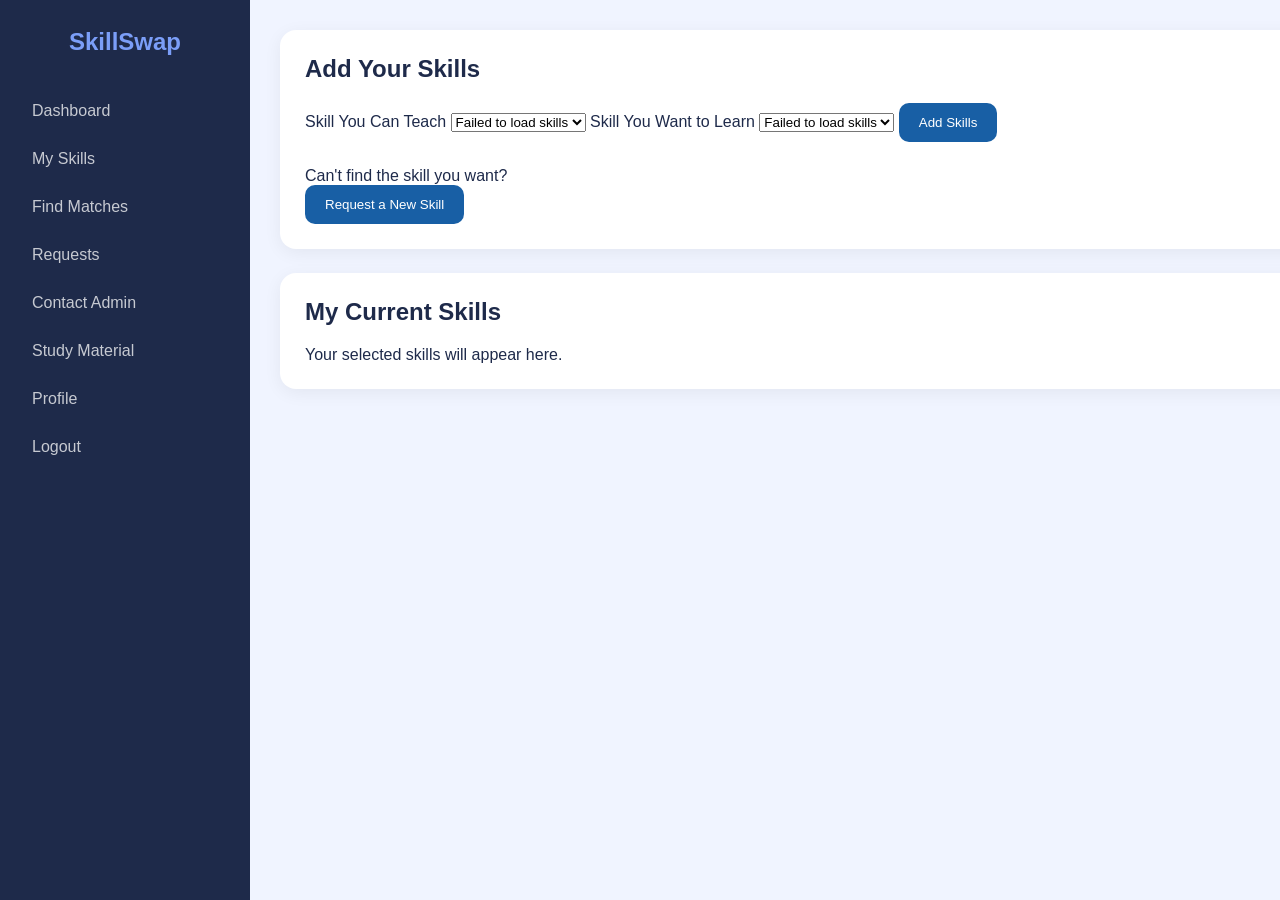
<file: frontend/addskills.html>
<!DOCTYPE html>
<html lang="en">
<head>
    <meta charset="UTF-8">
    <meta name="viewport" content="width=device-width, initial-scale=1.0">

    <title>Add Skills</title>

    <link rel="stylesheet" href="css/style.css">
</head>

<body>

    <!-- Sidebar -->

    <div class="sidebar">

        <h2>SkillSwap</h2>

        <ul>
            <li><a href="dashboard.html">Dashboard</a></li>
            <li><a href="addskills.html">My Skills</a></li>
            <li><a href="findmatches.html">Find Matches</a></li>
            <li><a href="requests.html">Requests</a></li>
            <li><a href="contact.html">  Contact Admin</a></li>
            <li><a href="studymaterials.html">Study Material</a></li>
            <li><a href="profile.html">Profile</a></li>
            <li><a href="index.html">Logout</a></li>
        </ul>

    </div>


    <!-- Main Content -->

    <div class="main-content">

        <div class="section">

            <h2>Add Your Skills</h2>

            <form id="skillForm">

                <!-- Offered Skill -->

                <label for="offeredSkill">
                    Skill You Can Teach
                </label>

                <select id="offeredSkill" required>

                    <option value="">
                        Loading skills...
                    </option>

                </select>


                <!-- Wanted Skill -->

                <label for="wantedSkill">
                    Skill You Want to Learn
                </label>

                <select id="wantedSkill" required>

                    <option value="">
                        Loading skills...
                    </option>

                </select>


                <button type="submit">
                    Add Skills
                </button>

            </form>


            <!-- Request New Skill -->

            <div style="margin-top: 25px;">

                <p>
                    Can't find the skill you want?
                </p>

                <button
                    type="button"
                    onclick="requestNewSkill()">

                    Request a New Skill

                </button>

            </div>

        </div>


        <!-- Current Skills -->

        <div class="section">

            <h2>My Current Skills</h2>

            <div
                class="skills"
                id="currentSkills">

                <p>
                    Your selected skills will appear here.
                </p>

            </div>

        </div>

    </div>


    <script src="js/addskills.js"></script>

</body>
</html>
</file>
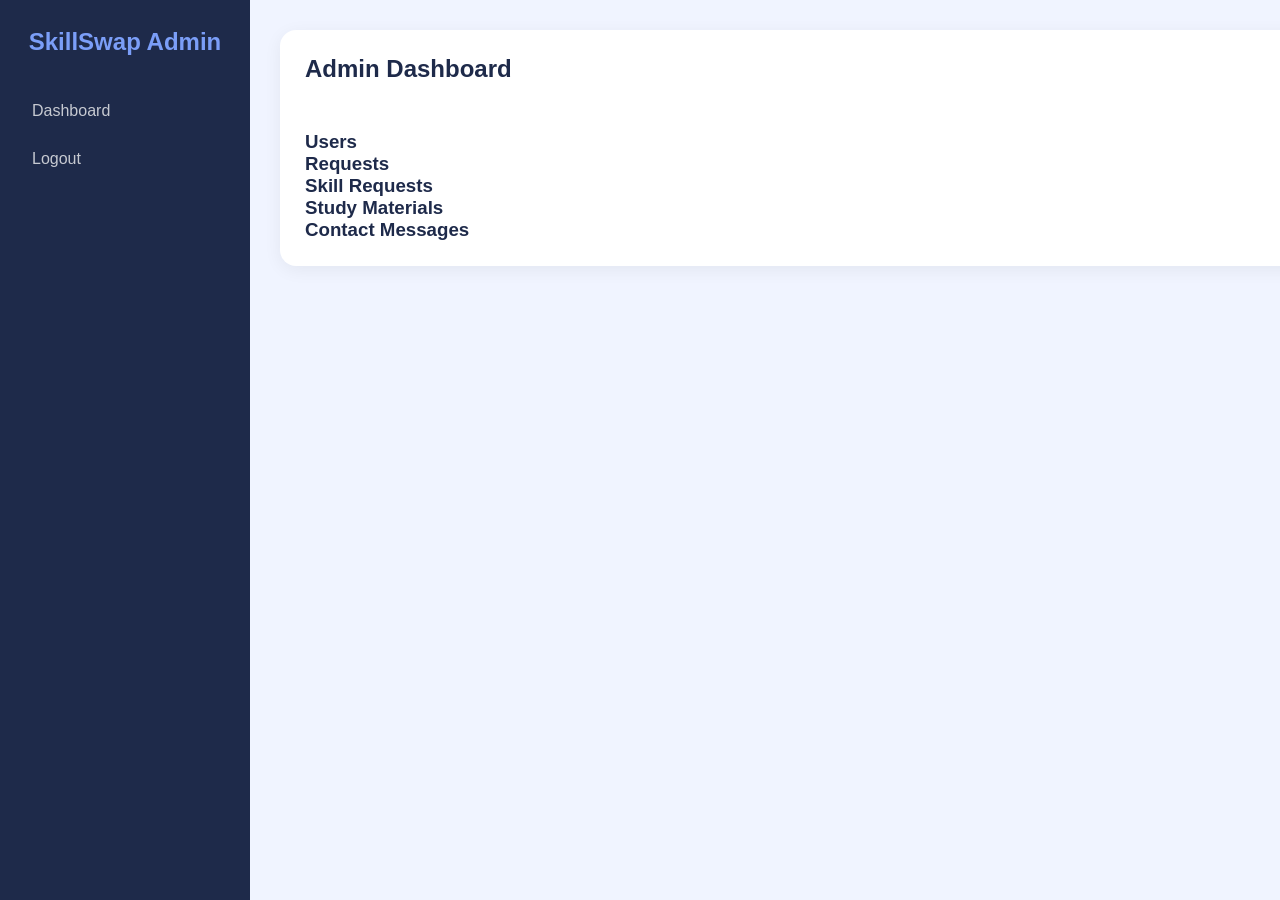
<file: frontend/admin.html>
<!DOCTYPE html>
<html lang="en">
<head>
<meta charset="UTF-8"><meta name="viewport" content="width=device-width, initial-scale=1.0">
<title>Admin Dashboard - SkillSwap</title><link rel="stylesheet" href="css/style.css">
</head>
<body>
<div class="sidebar"><h2>SkillSwap Admin</h2><ul>
<li><a href="admin.html">Dashboard</a></li><li><a href="index.html">Logout</a></li>
</ul></div>
<div class="main-content"><div class="section">
<h2>Admin Dashboard</h2>
<div class="cards" id="stats"></div>
<h3>Users</h3><div id="users"></div>
<h3>Requests</h3><div id="requests"></div>
<h3>Skill Requests</h3><div id="skillRequests"></div>
<h3>Study Materials</h3><div id="materials"></div>
<h3>Contact Messages</h3>

<div id="contactMessages"></div>
</div></div>
<script src="js/admin.js"></script>
</body></html>
</file>
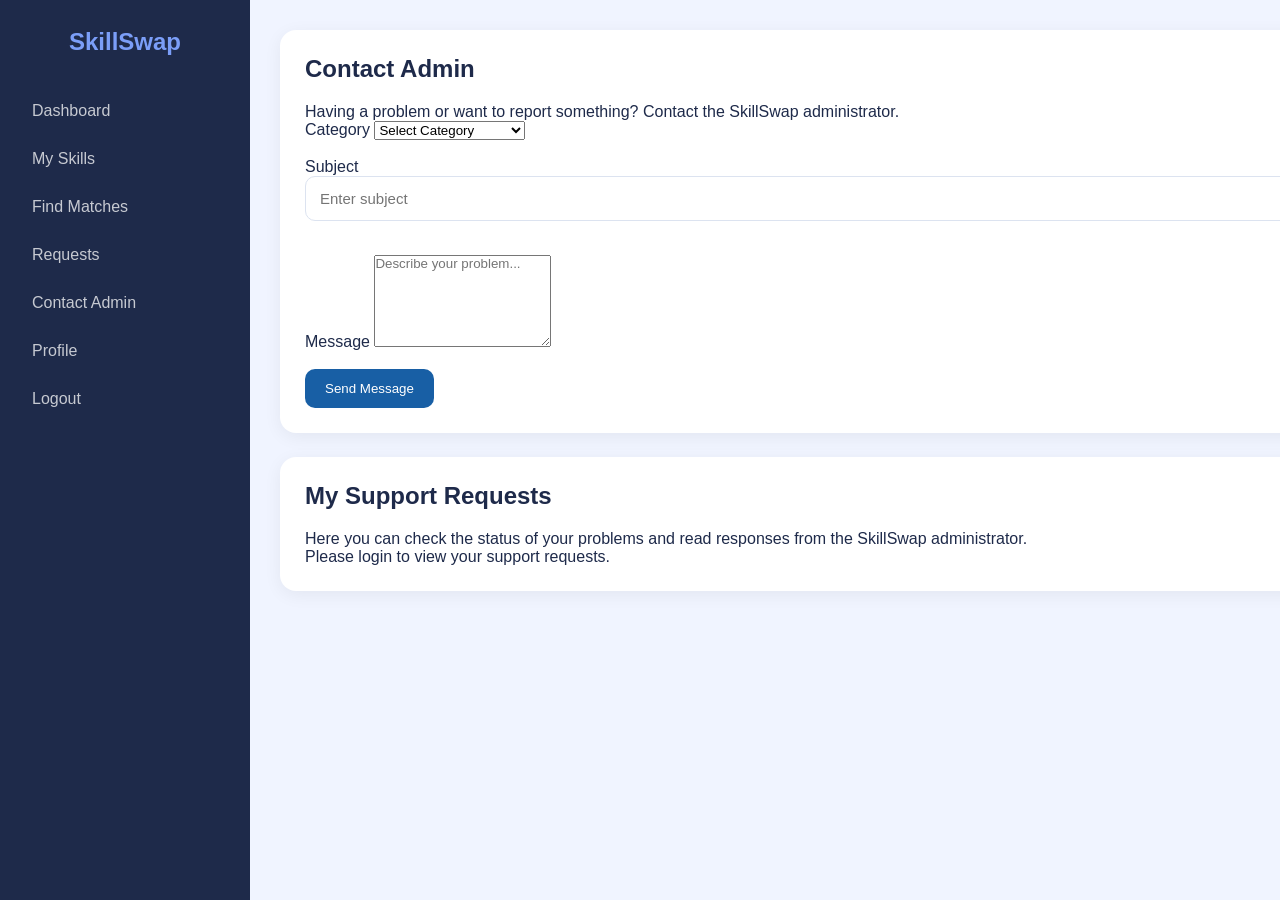
<file: frontend/contact.html>
<!DOCTYPE html>
<html lang="en">

<head>

    <meta charset="UTF-8">

    <meta name="viewport"
          content="width=device-width, initial-scale=1.0">

    <title>Contact Admin - SkillSwap</title>

    <link rel="stylesheet"
          href="css/style.css">

</head>


<body>


<!-- =========================
     SIDEBAR
========================= -->

<div class="sidebar">

    <h2>SkillSwap</h2>

    <ul>

        <li>
            <a href="dashboard.html">
                Dashboard
            </a>
        </li>

        <li>
            <a href="addskills.html">
                My Skills
            </a>
        </li>

        <li>
            <a href="findmatches.html">
                Find Matches
            </a>
        </li>

        <li>
            <a href="requests.html">
                Requests
            </a>
        </li>

        <li>
            <a href="contact.html">
                Contact Admin
            </a>
        </li>

        <li>
            <a href="profile.html">
                Profile
            </a>
        </li>

        <li>
            <a href="index.html">
                Logout
            </a>
        </li>

    </ul>

</div>



<!-- =========================
     MAIN CONTENT
========================= -->

<div class="main-content">


    <!-- =========================
         CONTACT ADMIN
    ========================= -->

    <div class="section">

        <h2>
            Contact Admin
        </h2>

        <p>
            Having a problem or want to report something?
            Contact the SkillSwap administrator.
        </p>


        <form id="contactForm">


            <label>
                Category
            </label>


            <select
                id="category"
                required>

                <option value="">
                    Select Category
                </option>

                <option value="Technical Problem">
                    Technical Problem
                </option>

                <option value="Account Problem">
                    Account Problem
                </option>

                <option value="Report User">
                    Report User
                </option>

                <option value="Report Study Material">
                    Report Study Material
                </option>

                <option value="Other">
                    Other
                </option>

            </select>


            <br><br>


            <label>
                Subject
            </label>


            <input
                type="text"
                id="subject"
                placeholder="Enter subject"
                required
            >


            <br><br>


            <label>
                Message
            </label>


            <textarea
                id="message"
                rows="6"
                placeholder="Describe your problem..."
                required
            ></textarea>


            <br><br>


            <button type="submit">
                Send Message
            </button>


        </form>


        <p id="result"></p>

    </div>



    <!-- =========================
         MY SUPPORT REQUESTS
    ========================= -->

    <div class="section">

        <h2>
            My Support Requests
        </h2>


        <p>
            Here you can check the status of your problems
            and read responses from the SkillSwap administrator.
        </p>


        <div id="mySupportRequests">

            <p>
                Loading your support requests...
            </p>

        </div>

    </div>


</div>



<script src="js/contact.js"></script>


</body>

</html>
</file>
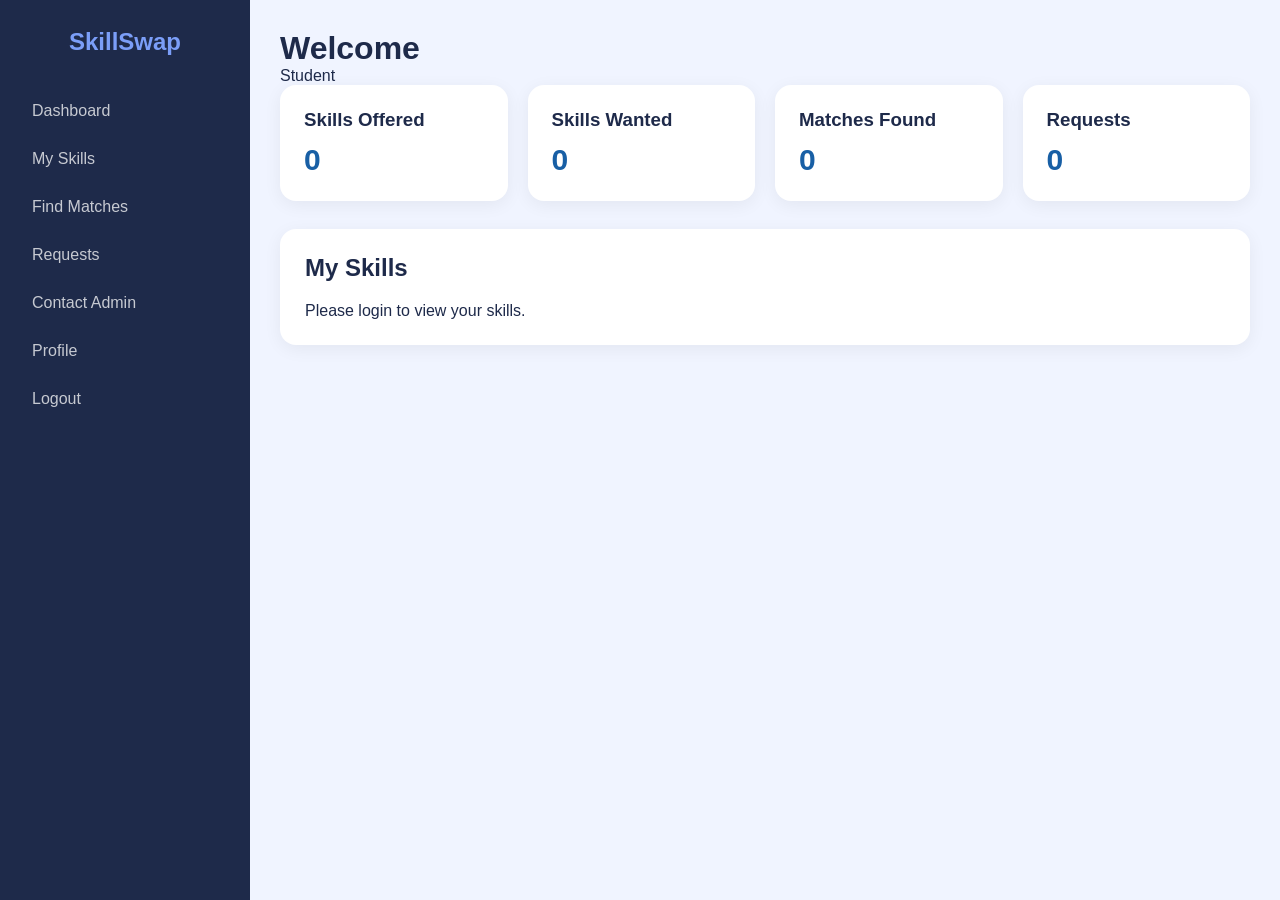
<file: frontend/dashboard.html>
<!DOCTYPE html>
<html lang="en">

<head>

    <meta charset="UTF-8">

    <meta name="viewport"
          content="width=device-width, initial-scale=1.0">

    <title>Dashboard</title>

    <link rel="stylesheet"
          href="css/style.css">

</head>

<body class="dashboard-layout">

<!-- Sidebar -->

<div class="sidebar">

    <h2>SkillSwap</h2>

    <ul>

        <li>
            <a href="dashboard.html">
                Dashboard
            </a>
        </li>

        <li>
            <a href="addskills.html">
                My Skills
            </a>
        </li>

        <li>
            <a href="findmatches.html">
                Find Matches
            </a>
        </li>

        <li>
            <a href="requests.html">
                Requests
            </a>
        </li>

        <li>
            <a href="contact.html">
               Contact Admin
            </a>
        </li>


        <li>
            <a href="profile.html">
                Profile
            </a>
        </li>

        <li>
            <a href="index.html">
                Logout
            </a>
        </li>

    </ul>

</div>

<!-- Main Content -->

<div class="main-content">

    <!-- Topbar -->

    <div class="topbar">

        <h1 id="welcomeMessage">
            Welcome
        </h1>

        <div class="profile">

          

            <span>
                Student
            </span>

        </div>

    </div>

    <!-- Cards -->

    <div class="cards">

        <div class="card">

            <h3>
                Skills Offered
            </h3>

           <p id="skillsOfferedCount">0</p>

        </div>

        <div class="card">

            <h3>
                Skills Wanted
            </h3>

            <p id="skillsWantedCount">0</p>
        </div>

        <div class="card">

            <h3>
                Matches Found
            </h3>

            <p id="matchesFoundCount">0</p>
        </div>

        <div class="card">

            <h3>
                Requests
            </h3>

            <p id="requestsCount">0</p>
        </div>

    </div>

<!-- My Skills -->

<div class="section">

    <h2>My Skills</h2>

    <div class="skills" id="mySkillsList">
        <p>Loading your skills...</p>
    </div>

</div>



<!-- JS -->

<script src="js/dashboard.js"></script>

</body>

</html>
</file>
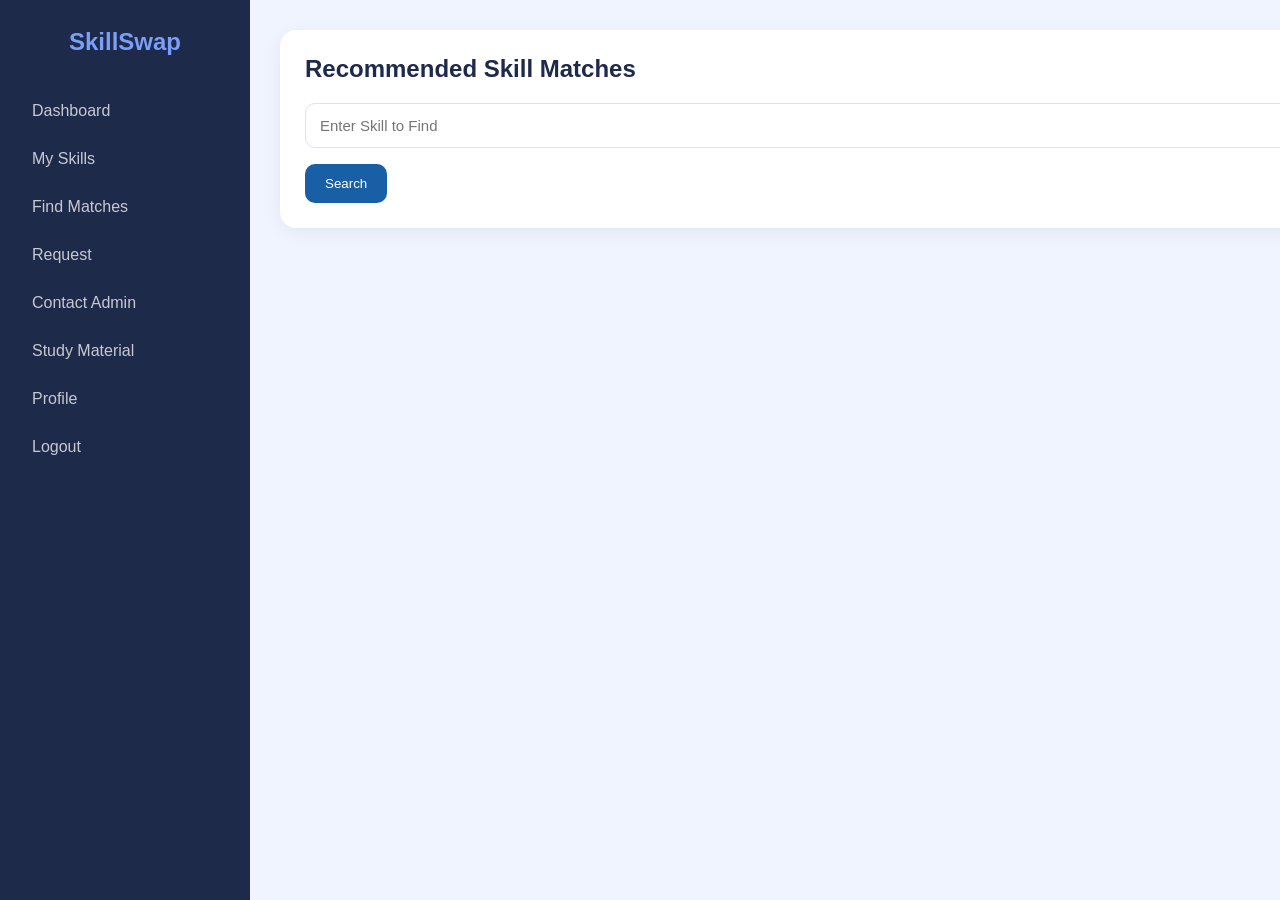
<file: frontend/findmatches.html>
<!DOCTYPE html>
<html lang="en">
<head>
    <meta charset="UTF-8">
    <meta name="viewport" content="width=device-width, initial-scale=1.0">
    <title>Find Matches</title>

    <link rel="stylesheet" href="css/style.css">
</head>

<body>

    <!-- Sidebar -->

    <div class="sidebar">

        <h2>SkillSwap</h2>

        <ul>
            <li><a href="dashboard.html">Dashboard</a></li>
            <li><a href="addskills.html">My Skills</a></li>
            <li><a href="findmatches.html">Find Matches</a></li>
            <li><a href="requests.html">Request</a></li>
             <li><a href="contact.html">  Contact Admin</a></li>
            <li><a href="studymaterials.html">Study Material</a></li>
            <li><a href="profile.html">Profile</a></li>
            <li><a href="index.html">Logout</a></li>
            
        </ul>

    </div>

    <!-- Main Content -->

    <div class="main-content">

        <div class="section">

            <h2>Recommended Skill Matches</h2>

            <!-- Search Box -->

            <input
                type="text"
                id="searchSkill"
                placeholder="Enter Skill to Find"
            >

            <button onclick="findMatches()">
                Search
            </button>

            <!-- Matches Container -->

            <div
                class="matches"
                id="matchesContainer">

            </div>

        </div>

    </div>

    <script src="js/findmatches.js"></script>

</body>
</html>
</file>
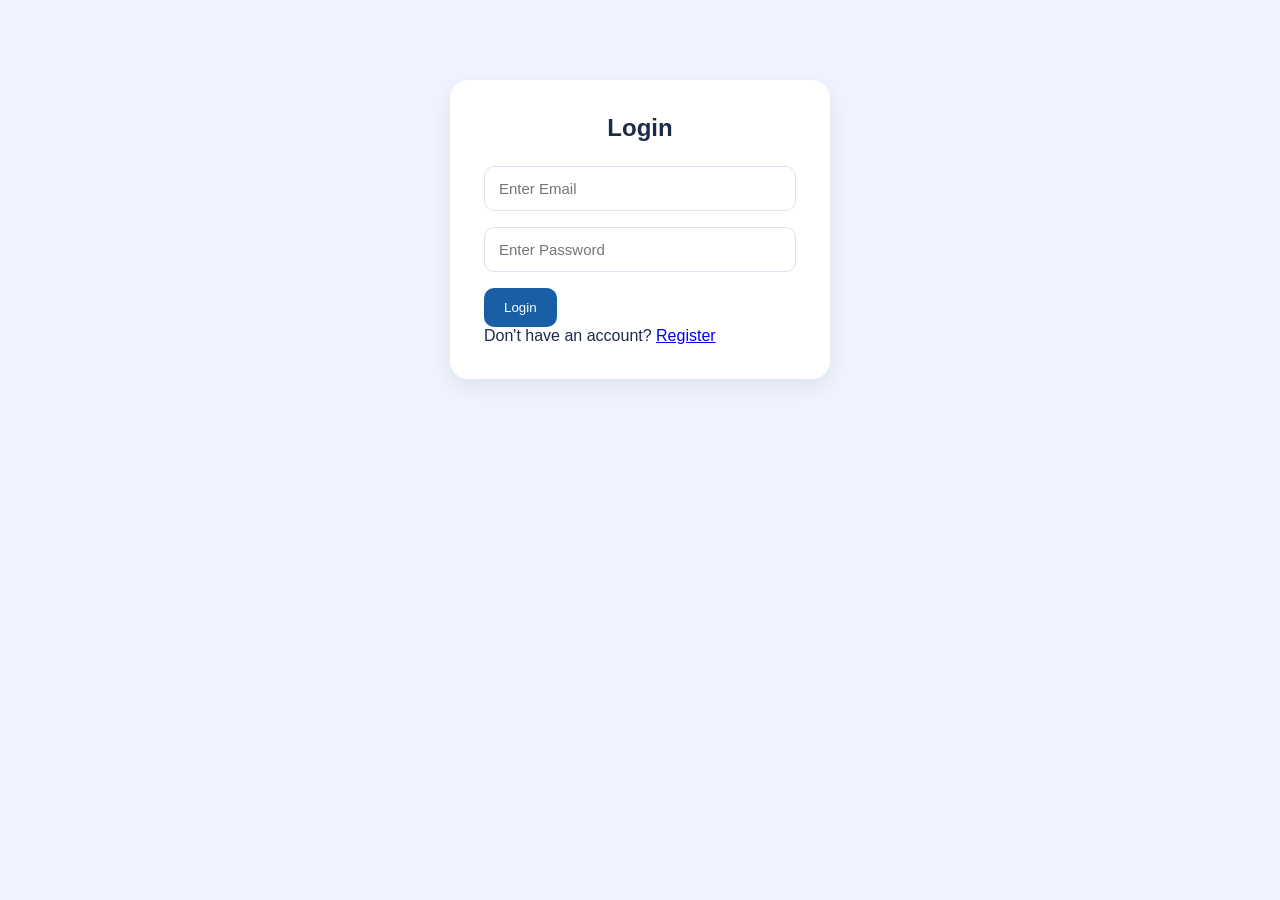
<file: frontend/login.html>
<!DOCTYPE html>
<html lang="en">
<head>
    <meta charset="UTF-8">
    <meta name="viewport" content="width=device-width, initial-scale=1.0">
    <title>Login</title>
    <link rel="stylesheet" href="css/style.css">
</head>
<body>
    

<div class="form-container">

    <h2>Login</h2>

    <form id="loginForm">

      <input
        type="email"
        id="loginEmail"
        placeholder="Enter Email"
      >

      <input
        type="password"
        id="loginPassword"
        placeholder="Enter Password"
      >

      <button type="submit">
        Login
      </button>

    </form>

    <p class="bottom-text">
        Don't have an account?
        <a href="register.html">Register</a>
    </p>

</div>
<script src="js/login.js"></script>
</body>
</html>
</file>
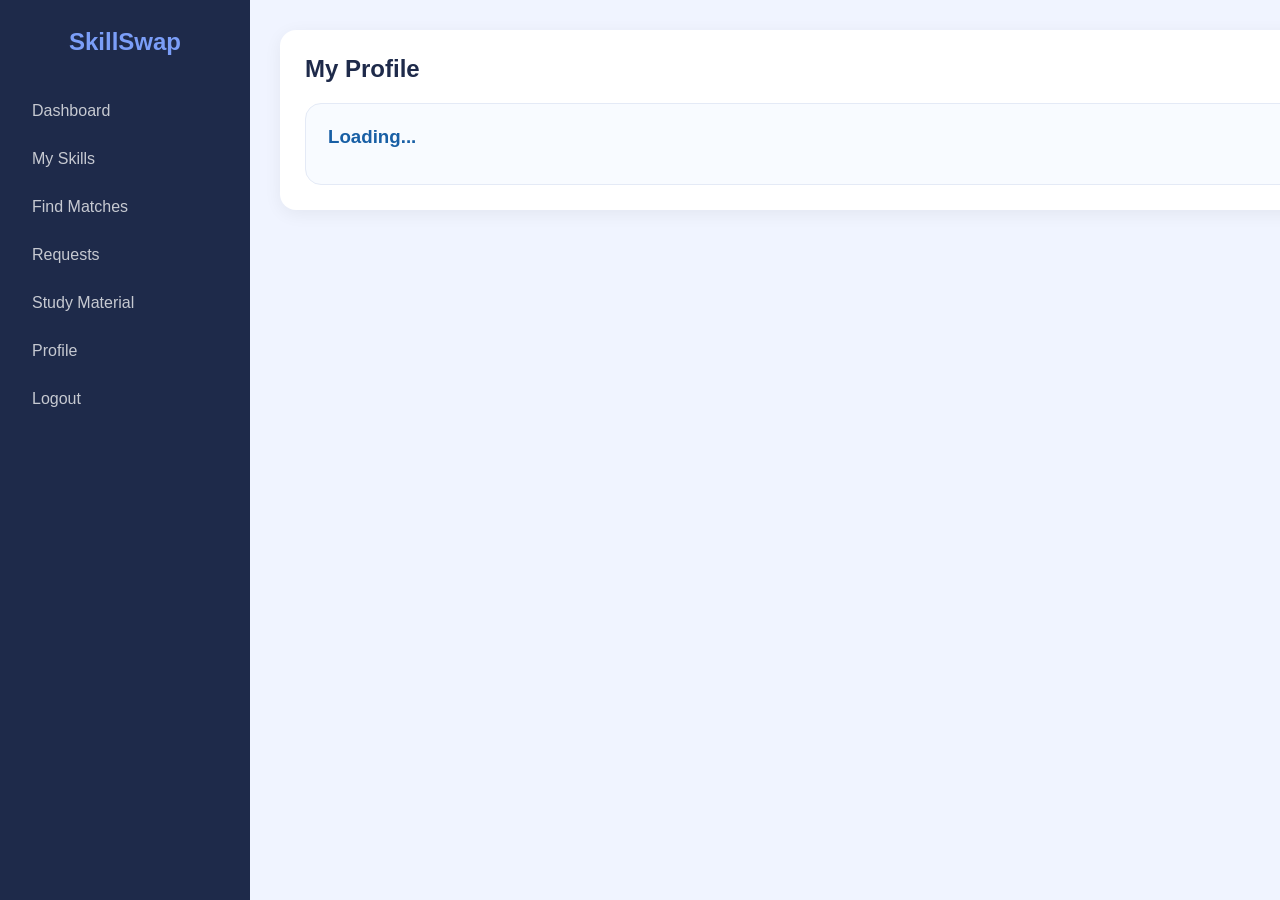
<file: frontend/profile.html>
<!DOCTYPE html>
<html lang="en">
<head>
    <meta charset="UTF-8">
    <meta name="viewport" content="width=device-width, initial-scale=1.0">
    <title>Profile</title>

    <link rel="stylesheet" href="css/style.css">
</head>

<body>

    <!-- Sidebar -->

    <div class="sidebar">

        <h2>SkillSwap</h2>

        <ul>
            <li><a href="dashboard.html">Dashboard</a></li>
            <li><a href="addskills.html">My Skills</a></li>
            <li><a href="findmatches.html">Find Matches</a></li>
            <li><a href="requests.html">Requests</a></li>
        <li><a href="studymaterials.html">Study Material</a></li>
            <li><a href="profile.html">Profile</a></li>
            <li><a href="index.html">Logout</a></li>
        </ul>

    </div>

    <!-- Main Content -->

    <div class="main-content">

        <div class="section">

            <h2>My Profile</h2>

            <div class="match-card">

                <h3 id="userName">Loading...</h3>

                <p id="userEmail"></p>

            </div>

        </div>

    </div>

    <script src="js/profile.js"></script>

</body>
</html>
</file>
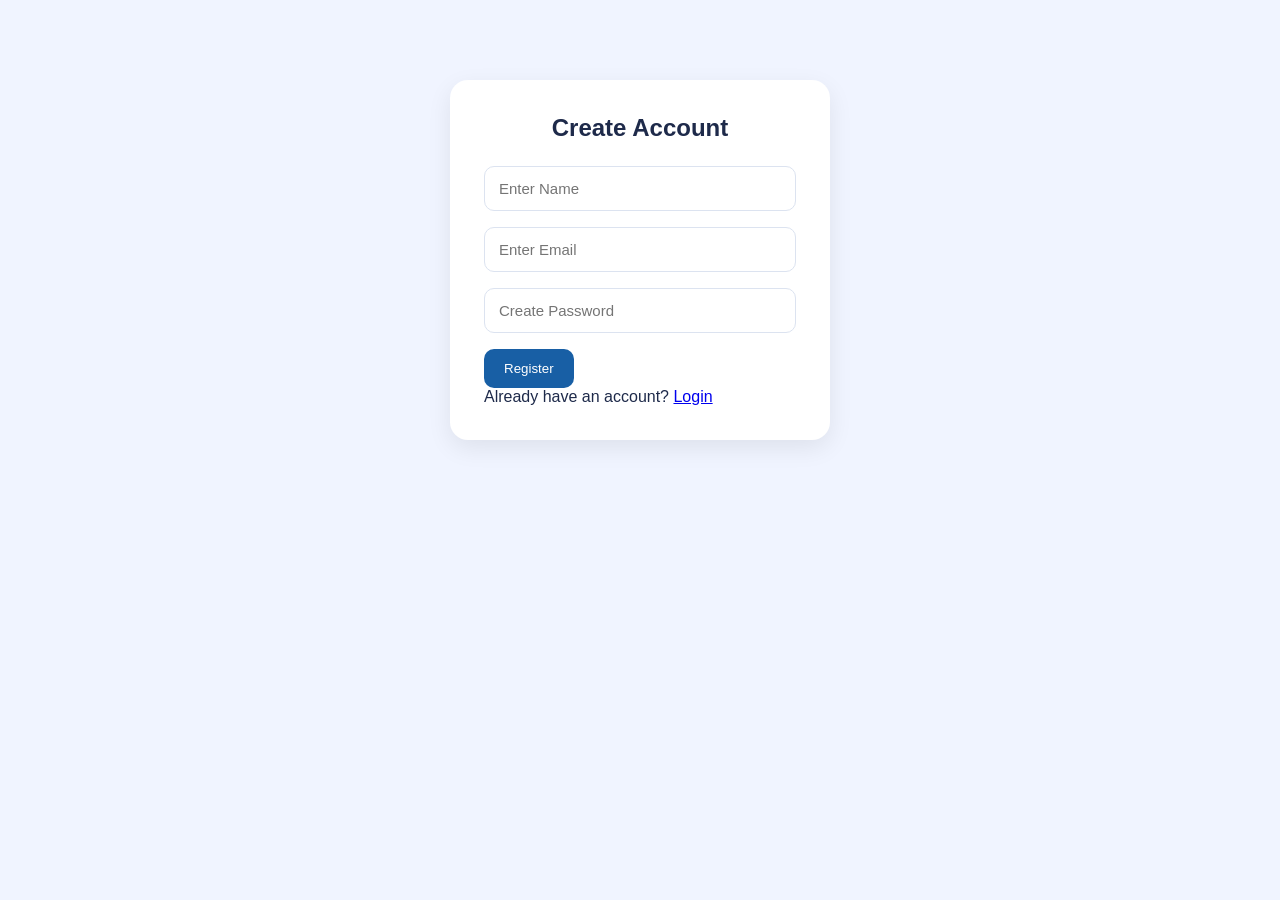
<file: frontend/register.html>
<!DOCTYPE html>
<html lang="en">
<head>
    <meta charset="UTF-8">
    <meta name="viewport" content="width=device-width, initial-scale=1.0">
    <title>Register</title>
    <link rel="stylesheet" href="css/style.css">
</head>
<body>
    
<div class="form-container">

    <h2>Create Account</h2>

    <form id="registerForm">

      <input
          type="text"
          id="registerName"
         placeholder="Enter Name"
      >

      <input
         type="email"
         id="registerEmail"
         placeholder="Enter Email"
      >

       <input
         type="password"
         id="registerPassword"
         placeholder="Create Password"
       >

     <button type="submit">
        Register
     </button>

    </form>
    <p class="bottom-text">
        Already have an account?
        <a href="login.html">Login</a>
    </p>

</div>


<script src="js/register.js"></script>
</body>
</html>
</file>
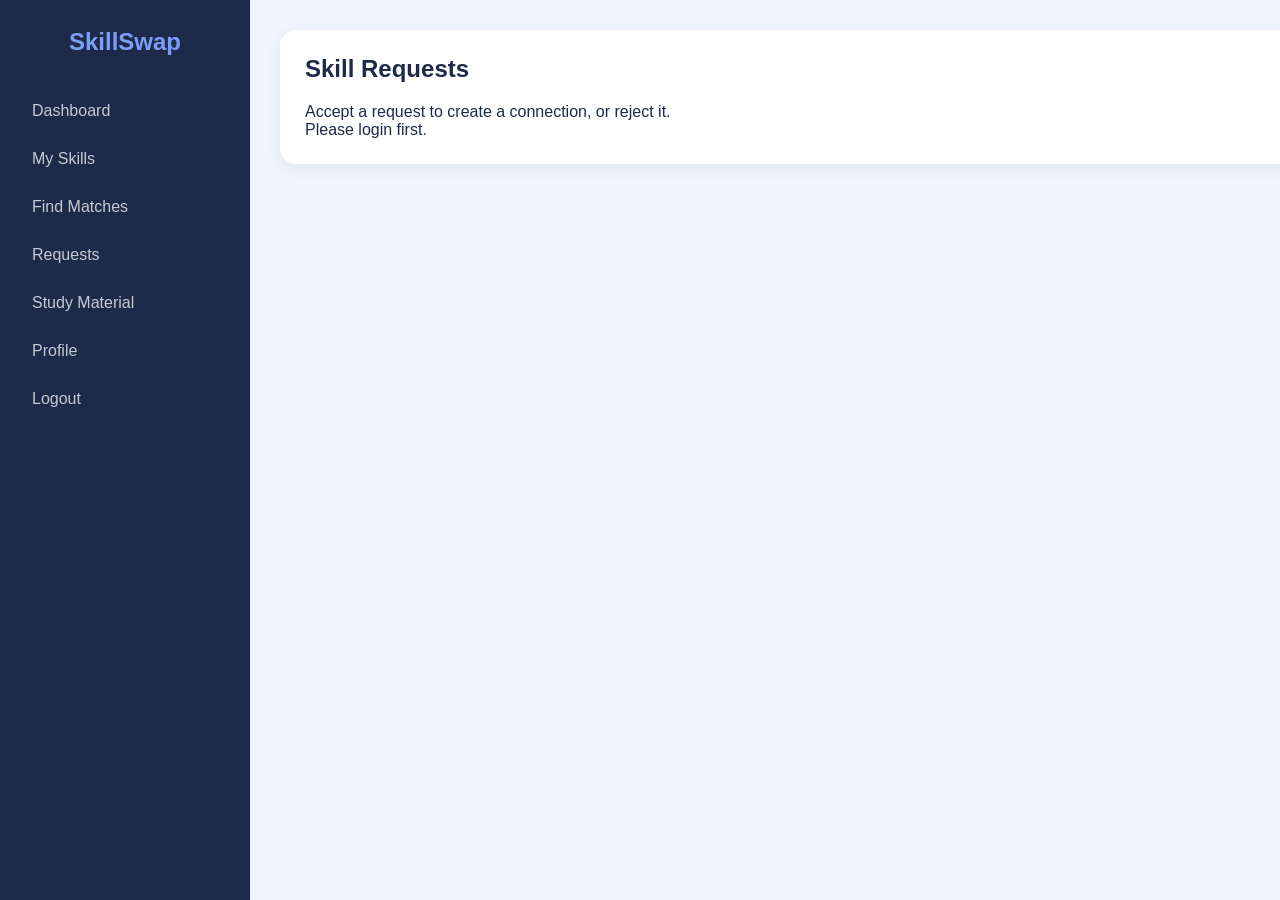
<file: frontend/requests.html>
<!DOCTYPE html>
<html lang="en">
<head>
    <meta charset="UTF-8"><meta name="viewport" content="width=device-width, initial-scale=1.0">
    <title>Requests - SkillSwap</title><link rel="stylesheet" href="css/style.css">
</head>
<body>
<div class="sidebar">
    <h2>SkillSwap</h2>
    <ul>
        <li><a href="dashboard.html">Dashboard</a></li>
        <li><a href="addskills.html">My Skills</a></li>
        <li><a href="findmatches.html">Find Matches</a></li>
        <li><a href="requests.html">Requests</a></li>
        <li><a href="studymaterials.html">Study Material</a></li>
        <li><a href="profile.html">Profile</a></li>
        <li><a href="index.html">Logout</a></li>
    </ul>
</div>
<div class="main-content"><div class="section">
    <h2>Skill Requests</h2>
    <p>Accept a request to create a connection, or reject it.</p>
    <div id="requestContainer"></div>
</div></div>
<script src="js/requests.js"></script>
</body>
</html>
</file>
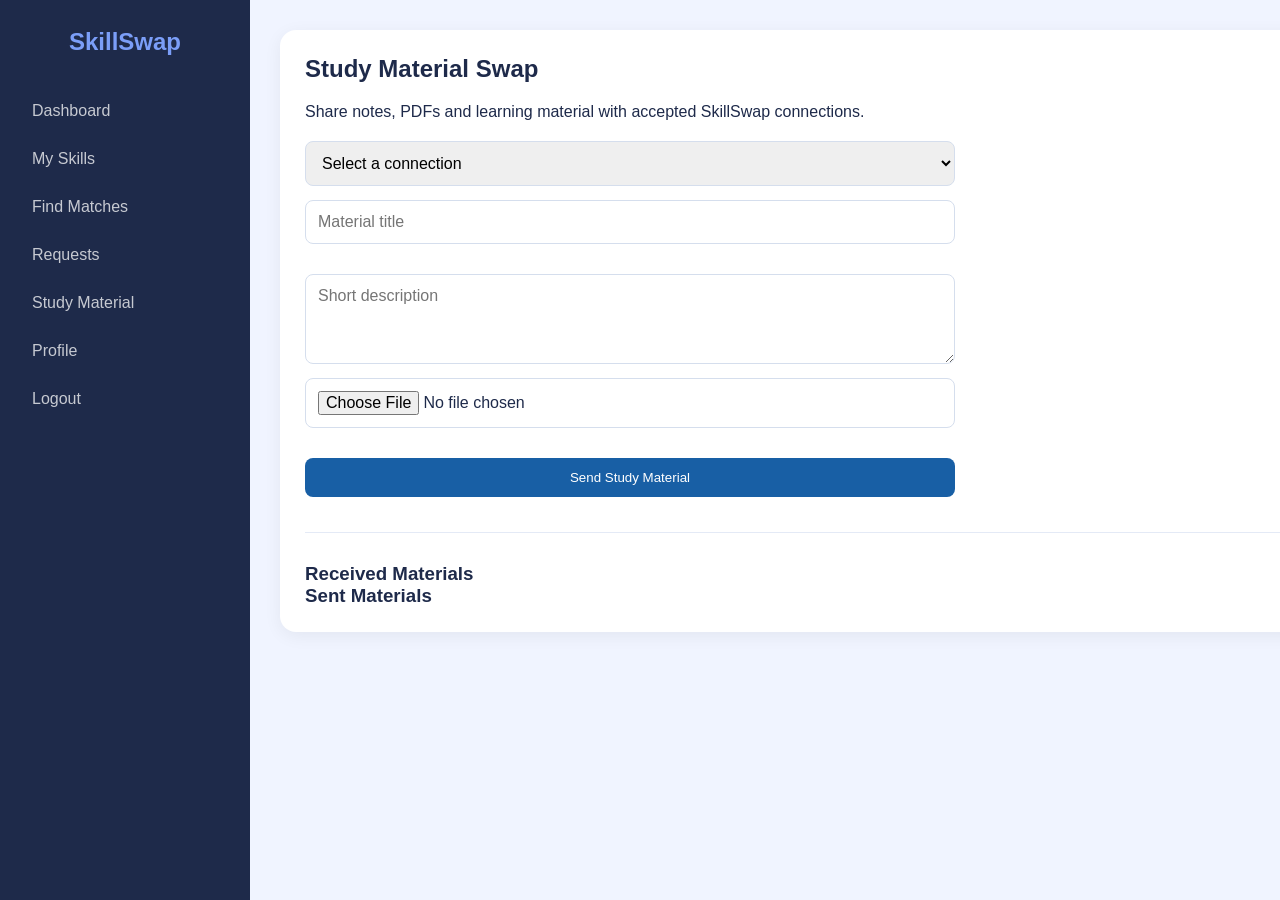
<file: frontend/studymaterials.html>
<!DOCTYPE html>
<html lang="en">
<head>
<meta charset="UTF-8"><meta name="viewport" content="width=device-width, initial-scale=1.0">
<title>Study Material - SkillSwap</title><link rel="stylesheet" href="css/style.css">
</head>
<body>
<div class="sidebar">
<h2>SkillSwap</h2>
<ul>
<li><a href="dashboard.html">Dashboard</a></li><li><a href="addskills.html">My Skills</a></li>
<li><a href="findmatches.html">Find Matches</a></li><li><a href="requests.html">Requests</a></li>
<li><a href="studymaterials.html">Study Material</a></li><li><a href="profile.html">Profile</a></li><li><a href="index.html">Logout</a></li>
</ul></div>
<div class="main-content"><div class="section">
<h2>Study Material Swap</h2>
<p>Share notes, PDFs and learning material with accepted SkillSwap connections.</p>
<form id="materialForm" class="material-form">
<select id="receiverEmail" required><option value="">Select a connection</option></select>
<input type="text" id="materialTitle" placeholder="Material title" required>
<textarea id="materialDescription" placeholder="Short description"></textarea>
<input type="file" id="materialFile" required>
<button type="submit">Send Study Material</button>
</form>
<hr>
<h3>Received Materials</h3><div id="receivedMaterials"></div>
<h3>Sent Materials</h3><div id="sentMaterials"></div>
</div></div>
<script src="js/studymaterials.js"></script>
</body></html>
</file>
<file: frontend/css/style.css>
* {
    margin: 0;
    padding: 0;
    box-sizing: border-box;
    font-family: 'Segoe UI', Arial, sans-serif;
}

body {
    background: #f0f4ff;
    color: #1e2a4a;
}

/* Navbar */

header {
    display: flex;
    align-items: center;
    justify-content: space-between;
    padding: 16px 60px;
    background: #ffffff;
    border-bottom: 1px solid #e4eaf6;
    position: sticky;
    top: 0;
    z-index: 100;
}

.logo {
    font-size: 22px;
    font-weight: 700;
    color: #185FA5;
    letter-spacing: 0.02em;
}

nav {
    display: flex;
    align-items: center;
    gap: 10px;
}

nav a {
    text-decoration: none;
    color: #4a5568;
    font-size: 15px;
    padding: 8px 14px;
    border-radius: 8px;
    transition: all 0.2s;
}

nav a:hover {
    background: #f0f4ff;
    color: #185FA5;
}

nav a.btn {
    background: #185FA5;
    color: #ffffff;
    font-weight: 500;
}

nav a.btn:hover {
    background: #145090;
    color: #ffffff;
}

/* Hero Section */

.hero {
    display: flex;
    align-items: center;
    justify-content: space-between;
    padding: 80px 60px;
    max-width: 1200px;
    margin: 0 auto;
    gap: 40px;
}

.hero-text {
    flex: 1;
}

.hero-text h1 {
    font-size: 48px;
    font-weight: 700;
    color: #1e2a4a;
    line-height: 1.2;
    margin-bottom: 20px;
}

.hero-text p {
    font-size: 17px;
    color: #6b7a9a;
    line-height: 1.7;
    margin-bottom: 32px;
    max-width: 460px;
}

.hero-text button {
    background: #185FA5;
    color: white;
    border: none;
    padding: 14px 32px;
    border-radius: 10px;
    font-size: 16px;
    font-weight: 500;
    cursor: pointer;
    transition: all 0.2s;
}

.hero-text button:hover {
    background: #145090;
    transform: translateY(-2px);
    box-shadow: 0 6px 16px rgba(24, 95, 165, 0.25);
}

.hero-image {
    flex: 1;
    display: flex;
    justify-content: center;
}

.hero-image img {
    width: 320px;
    height: 320px;
    object-fit: contain;
    border-radius: 50%;
    background: #e6f1fb;
    padding: 30px;
}

/* Features */

.features {
    padding: 70px 60px;
    text-align: center;
    background: #ffffff;
}

.features:nth-of-type(odd) {
    background: #f0f4ff;
}

.features h2 {
    font-size: 30px;
    font-weight: 700;
    color: #1e2a4a;
    margin-bottom: 40px;
}

.feature-boxes {
    display: grid;
    grid-template-columns: repeat(auto-fit, minmax(240px, 1fr));
    gap: 24px;
    max-width: 1000px;
    margin: 0 auto;
}

.box {
    background: #ffffff;
    border: 1px solid #e4eaf6;
    border-radius: 14px;
    padding: 32px 24px;
    transition: all 0.2s;
}

.features:nth-of-type(odd) .box {
    background: #ffffff;
}

.box:hover {
    transform: translateY(-4px);
    border-color: #b5d4f4;
    box-shadow: 0 8px 24px rgba(24, 95, 165, 0.1);
}

.box h3 {
    font-size: 17px;
    font-weight: 600;
    color: #185FA5;
    margin-bottom: 10px;
}

.box p {
    font-size: 14px;
    color: #6b7a9a;
    line-height: 1.6;
}

/* Footer */

footer {
    background: #1e2a4a;
    color: rgba(255, 255, 255, 0.7);
    text-align: center;
    padding: 24px;
    font-size: 14px;
}

/* Responsive */

@media (max-width: 768px) {
    header {
        padding: 14px 24px;
    }

    .hero {
        flex-direction: column;
        padding: 40px 24px;
        text-align: center;
    }

    .hero-text h1 {
        font-size: 32px;
    }

    .hero-text p {
        max-width: 100%;
    }

    .hero-image img {
        width: 220px;
        height: 220px;
    }

    .features {
        padding: 50px 24px;
    }
}
/* Hero Badge */
.hero-badge {
    display: inline-block;
    background: #e6f1fb;
    color: #185FA5;
    font-size: 13px;
    font-weight: 500;
    padding: 6px 14px;
    border-radius: 20px;
    margin-bottom: 18px;
}

/* Hero Buttons */
.hero-buttons {
    display: flex;
    gap: 14px;
    margin-bottom: 36px;
}

.btn-primary {
    background: #185FA5;
    color: white;
    border: none;
    padding: 13px 28px;
    border-radius: 10px;
    font-size: 15px;
    font-weight: 500;
    cursor: pointer;
    transition: all 0.2s;
}

.btn-primary:hover {
    background: #145090;
    transform: translateY(-2px);
    box-shadow: 0 6px 16px rgba(24, 95, 165, 0.25);
}

.btn-outline {
    background: transparent;
    color: #185FA5;
    border: 1.5px solid #185FA5;
    padding: 13px 28px;
    border-radius: 10px;
    font-size: 15px;
    font-weight: 500;
    cursor: pointer;
    transition: all 0.2s;
}

.btn-outline:hover {
    background: #e6f1fb;
}

/* Hero Stats */
.hero-stats {
    display: flex;
    gap: 32px;
}

.hero-stats .stat {
    display: flex;
    flex-direction: column;
}

.hero-stats .stat strong {
    font-size: 22px;
    font-weight: 700;
    color: #185FA5;
}

.hero-stats .stat span {
    font-size: 13px;
    color: #6b7a9a;
}

/* How It Works */
.how-it-works {
    padding: 70px 60px;
    text-align: center;
    background: #ffffff;
}

.how-it-works h2 {
    font-size: 30px;
    font-weight: 700;
    color: #1e2a4a;
    margin-bottom: 10px;
}

.section-sub {
    color: #6b7a9a;
    font-size: 15px;
    margin-bottom: 40px;
}

.steps {
    display: flex;
    align-items: center;
    justify-content: center;
    gap: 10px;
    flex-wrap: wrap;
}

.step {
    background: #f0f4ff;
    border-radius: 14px;
    padding: 28px 24px;
    width: 220px;
    text-align: center;
}

.step-number {
    width: 40px;
    height: 40px;
    background: #185FA5;
    color: white;
    border-radius: 50%;
    display: flex;
    align-items: center;
    justify-content: center;
    font-size: 17px;
    font-weight: 700;
    margin: 0 auto 14px;
}

.step h3 {
    font-size: 16px;
    font-weight: 600;
    color: #1e2a4a;
    margin-bottom: 8px;
}

.step p {
    font-size: 13px;
    color: #6b7a9a;
    line-height: 1.6;
}

.step-arrow {
    font-size: 24px;
    color: #b5d4f4;
    font-weight: 300;
}

/* Box Icon */
.box-icon {
    font-size: 32px;
    margin-bottom: 14px;
}

/* Testimonials */
.testimonials {
    padding: 70px 60px;
    text-align: center;
    background: #f0f4ff;
}

.testimonials h2 {
    font-size: 30px;
    font-weight: 700;
    color: #1e2a4a;
    margin-bottom: 10px;
}

.testimonial-grid {
    display: grid;
    grid-template-columns: repeat(auto-fit, minmax(260px, 1fr));
    gap: 20px;
    max-width: 1000px;
    margin: 0 auto;
}

.testimonial-card {
    background: #ffffff;
    border: 1px solid #e4eaf6;
    border-radius: 14px;
    padding: 24px;
    text-align: left;
    transition: all 0.2s;
}

.testimonial-card:hover {
    transform: translateY(-3px);
    box-shadow: 0 8px 20px rgba(24, 95, 165, 0.08);
}

.testimonial-card p {
    font-size: 14px;
    color: #4a5568;
    line-height: 1.7;
    margin-bottom: 18px;
    font-style: italic;
}

.testimonial-author {
    display: flex;
    align-items: center;
    gap: 10px;
}

.author-avatar {
    width: 38px;
    height: 38px;
    border-radius: 50%;
    background: #e6f1fb;
    color: #185FA5;
    display: flex;
    align-items: center;
    justify-content: center;
    font-weight: 700;
    font-size: 15px;
    flex-shrink: 0;
}

.testimonial-author strong {
    display: block;
    font-size: 14px;
    color: #1e2a4a;
}

.testimonial-author span {
    font-size: 12px;
    color: #6b7a9a;
}

/* CTA Banner */
.cta-banner {
    background: #185FA5;
    color: white;
    text-align: center;
    padding: 60px 40px;
}

.cta-banner h2 {
    font-size: 30px;
    font-weight: 700;
    margin-bottom: 12px;
}

.cta-banner p {
    font-size: 16px;
    opacity: 0.85;
    margin-bottom: 28px;
}

.cta-banner .btn-primary {
    background: white;
    color: #185FA5;
    font-size: 16px;
    padding: 14px 36px;
}

.cta-banner .btn-primary:hover {
    background: #f0f4ff;
    transform: translateY(-2px);
    box-shadow: 0 6px 16px rgba(0, 0, 0, 0.15);
}

/* Footer */
footer {
    background: #1e2a4a;
    color: rgba(255, 255, 255, 0.7);
    padding: 50px 60px 0;
}

.footer-content {
    display: grid;
    grid-template-columns: 2fr 1fr 1fr;
    gap: 40px;
    padding-bottom: 40px;
    border-bottom: 1px solid rgba(255, 255, 255, 0.1);
}

.footer-brand .logo {
    color: #7b9ef8;
    font-size: 20px;
    font-weight: 700;
    margin-bottom: 12px;
}

.footer-brand p {
    font-size: 14px;
    line-height: 1.6;
    max-width: 260px;
}

.footer-links h4 {
    color: #ffffff;
    font-size: 14px;
    font-weight: 600;
    margin-bottom: 14px;
}

.footer-links a {
    display: block;
    color: rgba(255, 255, 255, 0.6);
    text-decoration: none;
    font-size: 14px;
    margin-bottom: 8px;
    transition: color 0.2s;
}

.footer-links a:hover {
    color: #ffffff;
}

.footer-bottom {
    text-align: center;
    padding: 20px 0;
    font-size: 13px;
    color: rgba(255, 255, 255, 0.4);
}

/* Responsive */
@media (max-width: 768px) {
    .hero-buttons {
        flex-direction: column;
    }

    .hero-stats {
        gap: 20px;
    }

    .steps {
        flex-direction: column;
        align-items: center;
    }

    .step-arrow {
        transform: rotate(90deg);
    }

    .footer-content {
        grid-template-columns: 1fr;
        gap: 24px;
    }

    .how-it-works,
    .testimonials,
    .cta-banner {
        padding: 50px 24px;
    }
}
/* =========================
   DASHBOARD PAGES
========================= */

.dashboard-layout {
    display: flex;
    min-height: 100vh;
}

/* Sidebar */

.sidebar {

    width: 250px;

    background: #1e2a4a;

    color: white;

    padding: 28px 16px;

    position: fixed;

    height: 100vh;

    overflow-y: auto;
}

.sidebar h2 {

    text-align: center;

    margin-bottom: 34px;

    color: #7b9ef8;

    font-size: 24px;
}

.sidebar ul {
    list-style: none;
}

.sidebar ul li {
    margin: 6px 0;
}

.sidebar ul li a {

    display: block;

    padding: 12px 16px;

    color: rgba(255,255,255,0.75);

    text-decoration: none;

    border-radius: 10px;

    transition: 0.2s;
}

.sidebar ul li a:hover {

    background: rgba(255,255,255,0.08);

    color: white;

    padding-left: 22px;
}

/* Main Content */

.main-content {

    margin-left: 250px;

    width: 100%;

    padding: 30px;
}

/* Sections */

.section {

    background: white;

    border-radius: 16px;

    padding: 25px;

    margin-bottom: 24px;

    box-shadow:
    0 4px 18px rgba(0,0,0,0.06);
}

.section h2 {

    margin-bottom: 20px;

    color: #1e2a4a;
}

/* Dashboard Cards */

.cards {

    display: grid;

    grid-template-columns:
    repeat(auto-fit, minmax(220px, 1fr));

    gap: 20px;

    margin-bottom: 28px;
}

.card {

    background: white;

    padding: 24px;

    border-radius: 16px;

    box-shadow:
    0 4px 18px rgba(0,0,0,0.06);

    transition: 0.2s;
}

.card:hover {

    transform: translateY(-4px);
}

.card h3 {

    margin-bottom: 12px;

    color: #1e2a4a;
}

.card p {

    font-size: 30px;

    font-weight: bold;

    color: #185FA5;
}

/* Inputs */

input {

    width: 100%;

    padding: 13px 14px;

    border: 1px solid #dce3f0;

    border-radius: 10px;

    margin-bottom: 16px;

    font-size: 15px;
}

/* Buttons */

button {

    background: #185FA5;

    color: white;

    border: none;

    padding: 12px 20px;

    border-radius: 10px;

    cursor: pointer;

    transition: 0.2s;
}

button:hover {

    background: #145090;

    transform: translateY(-2px);
}

/* Match Cards */

.matches {

    display: grid;

    grid-template-columns:
    repeat(auto-fit, minmax(260px, 1fr));

    gap: 20px;
}

.match-card {

    background: #f8fbff;

    border: 1px solid #e4eaf6;

    border-radius: 16px;

    padding: 22px;

    transition: 0.2s;
}

.match-card:hover {

    transform: translateY(-4px);

    box-shadow:
    0 8px 22px rgba(24,95,165,0.08);
}

.match-card h3 {

    color: #185FA5;

    margin-bottom: 10px;
}

.match-card p {

    color: #6b7a9a;

    line-height: 1.6;

    margin-bottom: 14px;
}

/* Skills */

.skills {

    display: flex;

    flex-wrap: wrap;

    gap: 10px;
}

.skill {

    background: #e6f1fb;

    color: #185FA5;

    padding: 7px 14px;

    border-radius: 20px;

    font-size: 13px;

    font-weight: 500;
}

/* Forms */

.form-container {

    width: 380px;

    margin: 80px auto;

    background: white;

    padding: 34px;

    border-radius: 18px;

    box-shadow:
    0 8px 24px rgba(0,0,0,0.08);
}

.form-container h2 {

    text-align: center;

    margin-bottom: 24px;
}

/* Responsive */

@media(max-width:768px){

    .sidebar {

        width: 100%;

        height: auto;

        position: relative;
    }

    .main-content {

        margin-left: 0;
    }

    .cards,
    .matches {

        grid-template-columns: 1fr;
    }
}
/* SkillSwap feature cards */
.request-card, .material-card { margin-top: 18px; }
.accept-btn, .reject-btn, .download-btn { display: inline-block; border: none; border-radius: 8px; padding: 9px 16px; margin: 8px 8px 0 0; cursor: pointer; text-decoration: none; font-size: 14px; }
.accept-btn { background: #2e7d32; color: #fff; }
.reject-btn { background: #c62828; color: #fff; }
.download-btn { background: #185FA5; color: #fff; }
.material-form { display: grid; gap: 14px; max-width: 650px; margin: 20px 0 35px; }
.material-form input, .material-form select, .material-form textarea { padding: 12px; border: 1px solid #d5deed; border-radius: 8px; font: inherit; }
.material-form textarea { min-height: 90px; resize: vertical; }
.material-form button { background: #185FA5; color: white; border: none; padding: 12px 18px; border-radius: 8px; cursor: pointer; }
.section hr { border: 0; border-top: 1px solid #e4eaf6; margin: 30px 0; }
</file>
